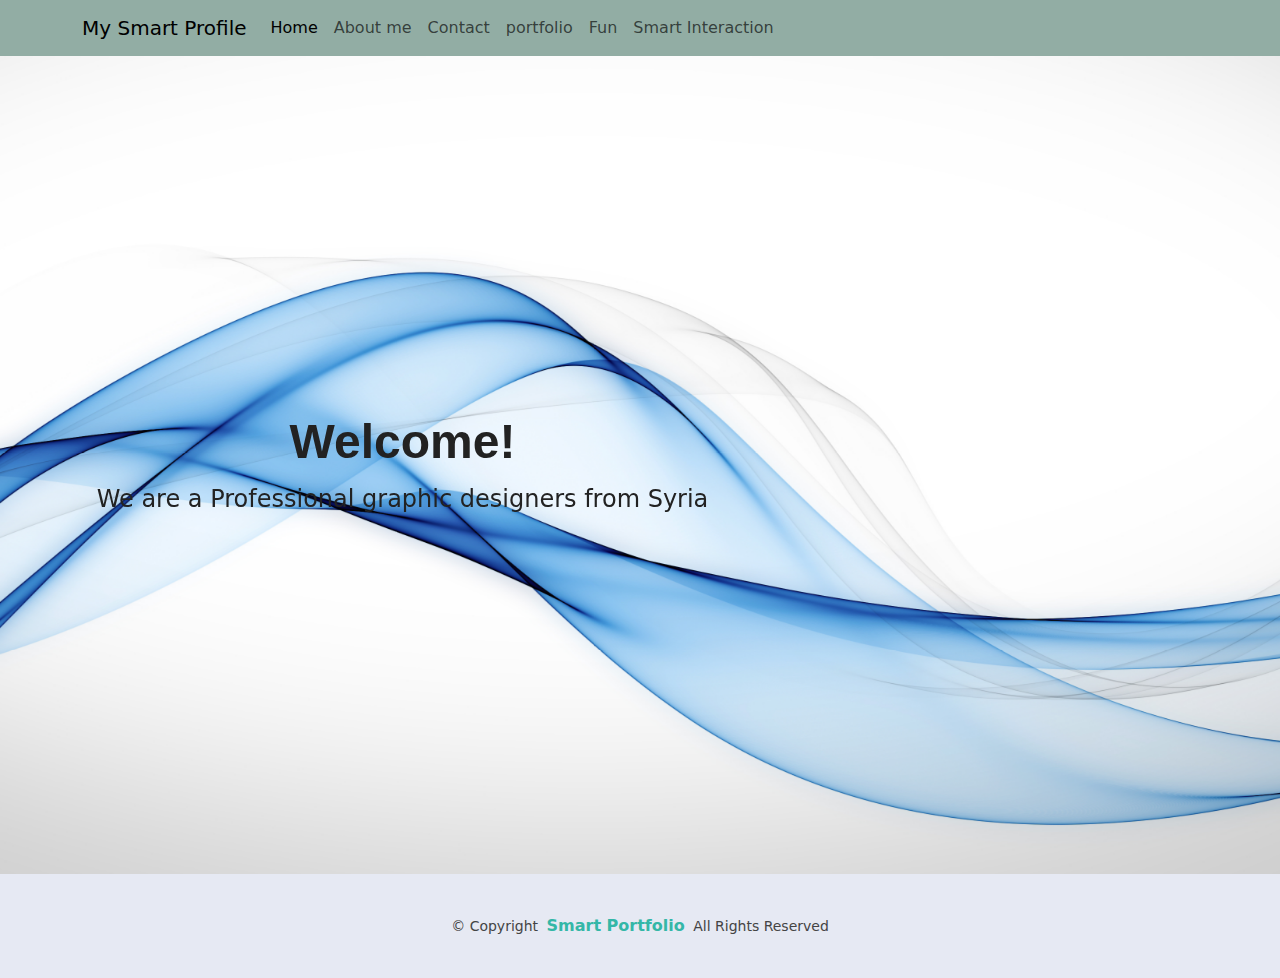
<file: index.html>
<!DOCTYPE html>
<html lang="EN" dir="ltr">
<head>
    <meta charset="UTF-8">
    <meta name="viewport" content="width=device-width, initial-scale=1.0">
    <title>My Smart Profile</title>
    <link href="css/bootstrap.min.css" rel="stylesheet">
    <link rel="stylesheet" href="css/style.css">
</head>
<body>
    <header>
        <nav class="navbar navbar-expand-md navbar-light">
            <div class="container">
                <a class="navbar-brand">My Smart Profile</a>
                <button class="navbar-toggler" type="button" data-bs-toggle="collapse" data-bs-target="#navbarNav">
                    <span class="navbar-toggler-icon"></span>
                </button>
                <div class="collapse navbar-collapse" id="navbarNav">
                    <ul class="navbar-nav">
                        <li class="nav-item">
                            <a class="nav-link active" href="index.html">Home</a>
                        </li>
                        <li class="nav-item">
                            <a class="nav-link" href="about.html">About me</a>
                        </li>
                        <li class="nav-item">
                            <a class="nav-link" href="contact.html">Contact</a>
                        </li>
                        <li class="nav-item">
                            <a class="nav-link" href="portfolio.html">portfolio</a>
                        </li>
                        <li class="nav-item">
                            <a class="nav-link" href="fun.html">Fun </a>
                        </li>
                        <li class="nav-item">
                            <a class="nav-link" href="smart.html"> Smart Interaction </a>
                        </li>
                    </ul>
                </div>
            </div>
        </nav>
    </header>

    <main class="main">
        <!-- Hero Section -->
        <section class="slide section">
          <!-- Carousel as background -->
          <div class="carousel carousel1 slide carousel-fade" data-bs-ride="carousel" data-bs-interval="1000">
            <div class="carousel-inner">
              <div class="carousel-item active">
                <img src="IMG/10.jpg" class="d-block w-100" alt="...">
              </div>
              <div class="carousel-item">
                <img src="IMG/9.jpg" class="d-block w-100" alt="...">
              </div>
              <div class="carousel-item">
                <img src="IMG/16.jpg" class="d-block w-100" alt="...">
              </div>
            </div>
          </div>
          <!-- Text Content -->
          <div class="container text-center" data-aos="zoom-out" data-aos-delay="100">
            <div class="row content d-flex justify-content-center  align-items-center">
                <div class="col-lg-7">
                    <h2>Welcome!</h2>
                    <p>We are a Professional graphic designers from Syria</p>
                </div>
                <div class="col-lg-5 image">
                    <img src="IMG/1111.png" alt="">
                </div>
            </div>
          </div>
      
        </section>
      </main>
    
      <footer id="footer" class="footer light-background">
        <div class="container">
          <div class="copyright text-center ">
            <p>© <span>Copyright</span>
              <span class="px-1 fs-6 fw-bold sitename">Smart Portfolio</span>
              <span>All Rights Reserved<br></span></p>
          </div>
        </div>
    
      </footer>

    <script src="Js/bootstrap.bundle.min.js"></script>
    <script src="Js/scripts.js"></script>
</body>
</html>
</file>
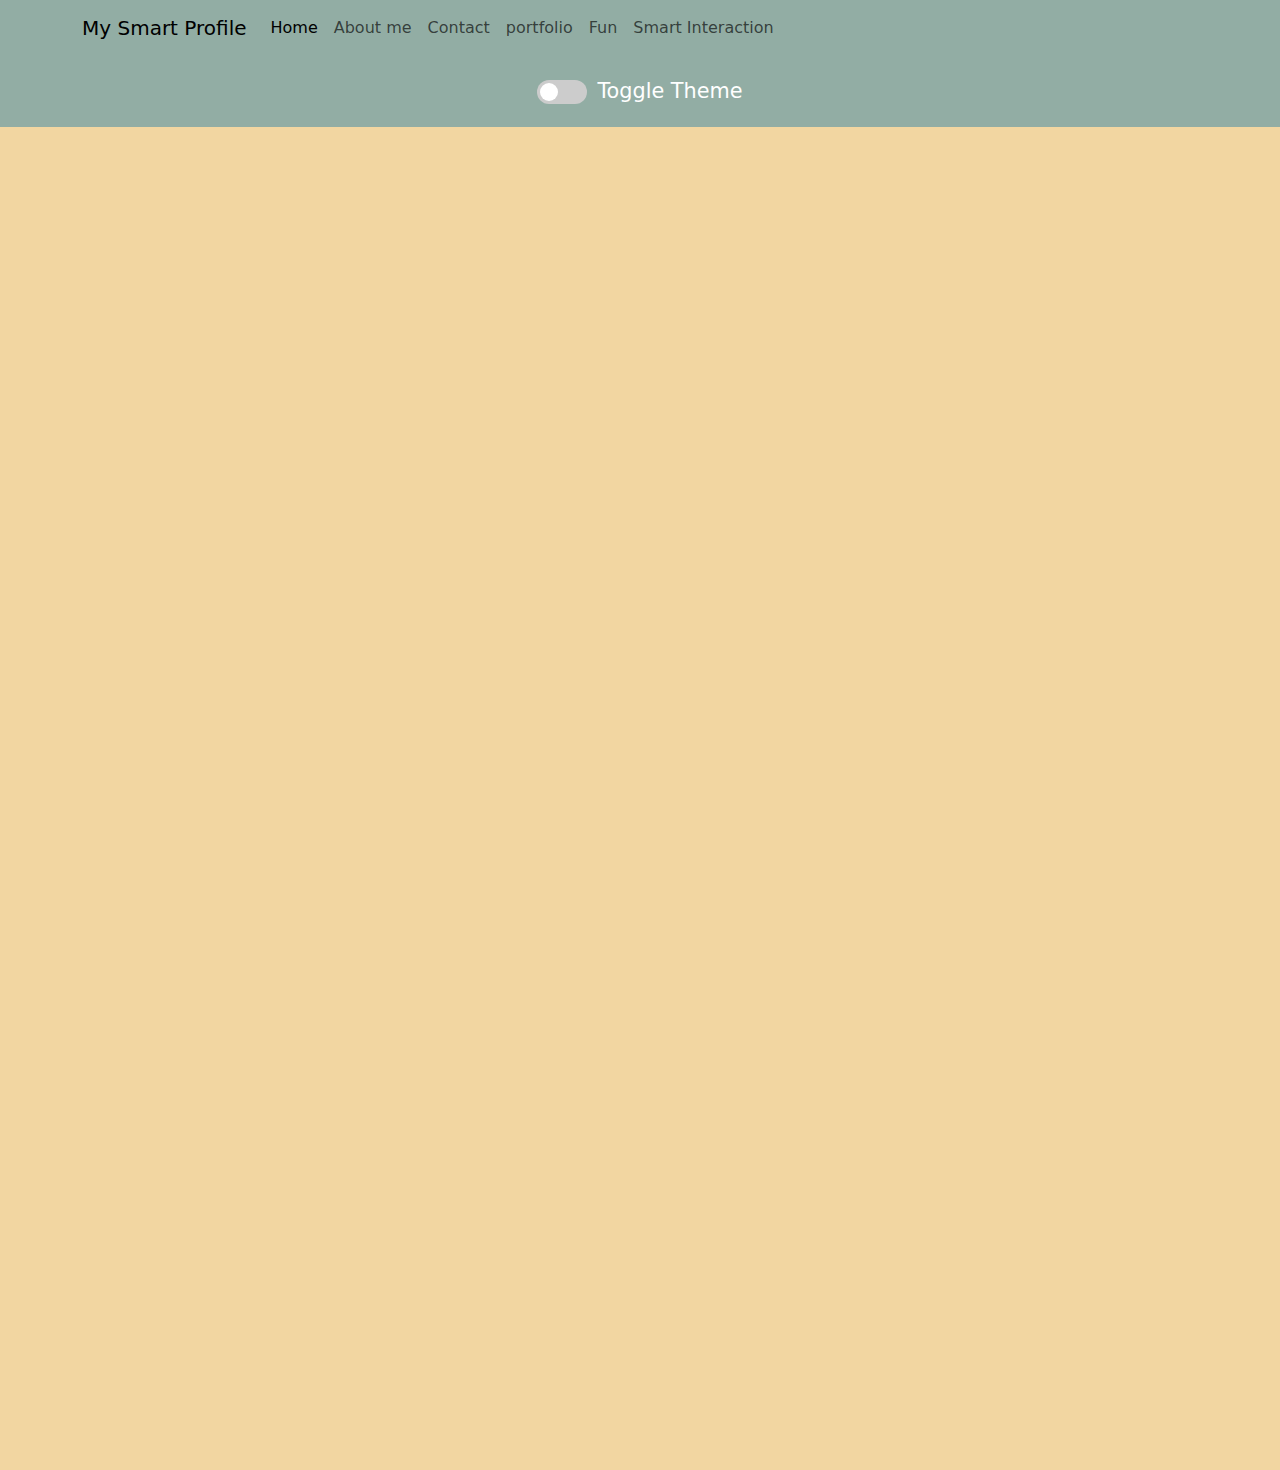
<file: about.html>
<!DOCTYPE html>
<html lang="en">
<head>
  <meta charset="UTF-8" />
  <meta name="viewport" content="width=device-width, initial-scale=1.0" />
  <title>About Me</title>
  <link href="css\bootstrap.min.css" rel="stylesheet">
  <link rel="stylesheet" href="css\style.css">
  <link href="css/bootstrap.min.css" rel="stylesheet">
  
</head>
<body>
  <header>
        <nav class="navbar navbar-expand-md navbar-light">
            <div class="container">
                <a class="navbar-brand">My Smart Profile</a>
                <button class="navbar-toggler" type="button" data-bs-toggle="collapse" data-bs-target="#navbarNav">
                    <span class="navbar-toggler-icon"></span>
                </button>
                <div class="collapse navbar-collapse" id="navbarNav">
                    <ul class="navbar-nav">
                        <li class="nav-item">
                            <a class="nav-link active" href="index.html">Home</a>
                        </li>
                        <li class="nav-item">
                            <a class="nav-link" href="about.html">About me</a>
                        </li>
                        <li class="nav-item">
                            <a class="nav-link" href="contact.html">Contact</a>
                        </li>
                        <li class="nav-item">
                            <a class="nav-link" href="portfolio.html">portfolio</a>
                        </li>
                        <li class="nav-item">
                            <a class="nav-link" href="fun.html">Fun </a>
                        </li>
                        <li class="nav-item">
                            <a class="nav-link" href="smart.html"> Smart Interaction </a>
                        </li>
                    </ul>
                </div>
            </div>
        </nav>
    </header>

    <div class="about">
      <div class="theme-toggle d-flex justify-content-center">
        <label class="switch">
          <input type="checkbox" id="themeSwitcher">
          <span class="slider"></span>
        </label>
        <span>Toggle Theme</span>
      </div>
    
      <section class="section" id="biography">
        <div class="text">
          <h2>Biography</h2>
          <p>
            I'm a passionate graphic designer with a flair for modern visuals and creative storytelling.
            My designs blend innovation and aesthetic to create stunning visual identities.
          </p>
          <button onclick="toggleMore('bio-more')">Show More</button>
          <p id="bio-more" class="hidden">
            I have worked with several startups and agencies to bring ideas to life through design, combining user experience and visual appeal.
          </p>
        </div>
        <div class="image">
          <img src="IMG\5.jpg" alt="Designer at Work" />
        </div>
      </section>
    
      <section class="section" id="hobbies">
        <div class="image">
          <img src="IMG\6.jpg" alt="Creative Workspace" />
        </div>
        <div class="text">
          <h2>Hobbies</h2>
          <p>I enjoy digital painting, photography, and exploring new design tools. Creativity extends into my free time through various artistic outlets.</p>
        </div>
      </section>
    
      <section class="section" id="goals">
        <div class="text">
          <h2>Personal Goals</h2>
          <p>I aim to establish a design studio that supports small businesses and helps them build meaningful brand identities through art and tech.</p>
        </div>
        <div class="image">
          <img src="IMG\7.jfif" alt="Design Goals" />
        </div>
      </section>
    </div>


      <script src="Js\bootstrap.bundle.min.js"></script>
    <script src="Js\scripts.js"></script>
</body>
</html>
</file>
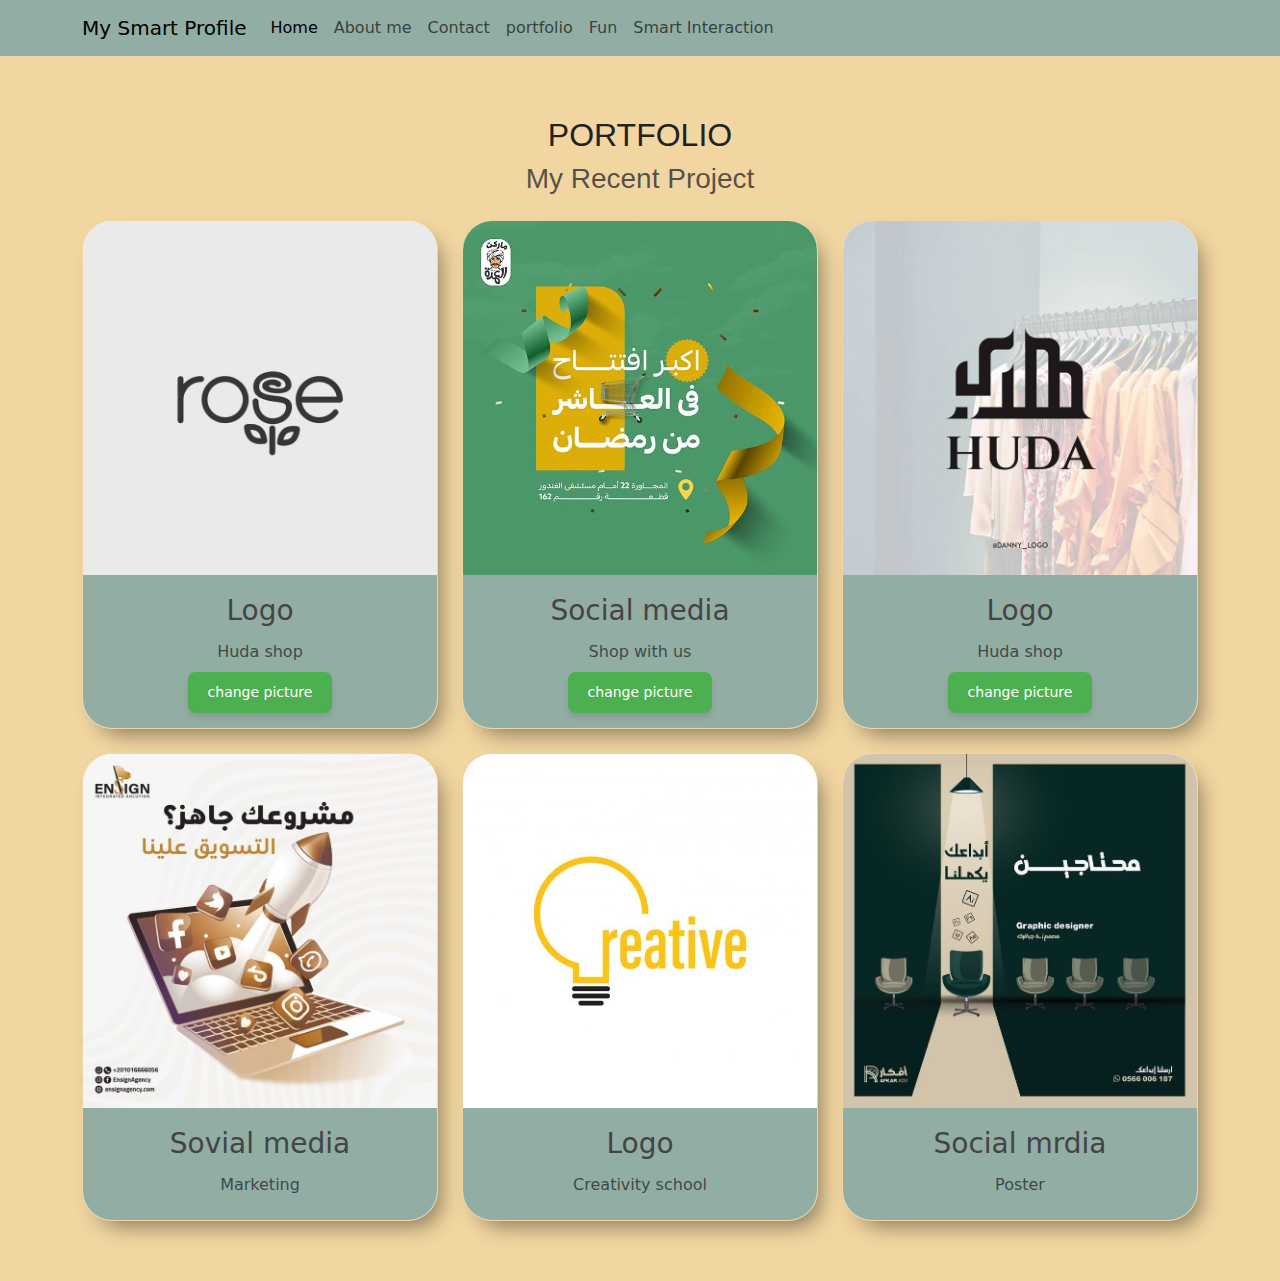
<file: portfolio.html>
<!DOCTYPE html>
<html lang="en">
    <head>
        <meta charset="utf-8" />
        <meta name="viewport" content="width=device-width, initial-scale=1, shrink-to-fit=no" />
        <meta name="description" content="" />
        <meta name="author" content="" />
        <title>Agency - Start Bootstrap Theme</title>
        
        <link rel="icon" type="image/x-icon" href="IMG\assets\favicon.ico" />
     
        <script src="Js" crossorigin="anonymous"></script>
       
        <link href="css\style.css" rel="stylesheet" type="text/css" />
        <link href="css\style.css" rel="stylesheet" type="text/css" />
       
        <link href="css\bootstrap.min.css" rel="stylesheet">
        <link rel="stylesheet" href="css\style.css">
    </head>
    <!-- شريط التنقل -->
<header>
        <nav class="navbar navbar-expand-md navbar-light">
            <div class="container">
                <a class="navbar-brand">My Smart Profile</a>
                <button class="navbar-toggler" type="button" data-bs-toggle="collapse" data-bs-target="#navbarNav">
                    <span class="navbar-toggler-icon"></span>
                </button>
                <div class="collapse navbar-collapse" id="navbarNav">
                    <ul class="navbar-nav">
                        <li class="nav-item">
                            <a class="nav-link active" href="index.html">Home</a>
                        </li>
                        <li class="nav-item">
                            <a class="nav-link" href="about.html">About me</a>
                        </li>
                        <li class="nav-item">
                            <a class="nav-link" href="contact.html">Contact</a>
                        </li>
                        <li class="nav-item">
                            <a class="nav-link" href="portfolio.html">portfolio</a>
                        </li>
                        <li class="nav-item">
                            <a class="nav-link" href="fun.html">Fun </a>
                        </li>
                        <li class="nav-item">
                            <a class="nav-link" href="smart.html"> Smart Interaction </a>
                        </li>
                    </ul>
                </div>
            </div>
        </nav>
    </header>

        <!-- Portfolio Grid-->
        <section class="page-section bg-light" id="portfolio">
            <div class="container">
                <div class="text-center">
                    <h2 class="section-heading text-uppercase">Portfolio</h2>
                    <h3 class="section-subheading text-muted mb-4">My Recent Project</h3>
                </div>
                <div class="row">
                    <div class="col-lg-4 col-sm-6 mb-4">

                        <!-- Portfolio item 1-->
                        <div class="portfolio-item">
                            <a class="portfolio-link" data-bs-toggle="modal" href="#portfolioModal1">
                                <div class="portfolio-hover">
                                    <div class="portfolio-hover-content"><i class="fas fa-plus fa-3x"></i></div>
                                </div>
                                <img id="img1" class="img-fluid" class="btn btn-primary" src="IMG\assets\imgs\1.jpg" alt="..." />
                            </a>
                            <div class="portfolio-caption d-flex flex-column align-items-center justify-content-center">
                                <div class="fs-3 pb-2"><span>Logo</span></div>
                                <div class="portfolio-caption-subheading text-muted pb-2">Huda shop</div>
                                <div class="container d-flex justify-content-center">
                        <button class="portfolio-button" onclick="changePicture('img1')">change picture</button>
                    </div>
                            </div>
                        </div>
                    </div>
                    <div class="col-lg-4 col-sm-6 mb-4">

                        <!-- Portfolio item 2-->
                        <div class="portfolio-item">
                            <a class="portfolio-link" data-bs-toggle="modal" href="#portfolioModal2">
                                <div class="portfolio-hover">
                                    <div class="portfolio-hover-content"><i class="fas fa-plus fa-3x"></i></div>
                                </div>
                                <img id="img2" class="img-fluid" class="btn btn-primary" src="IMG\assets\imgs\2.jpg" alt="..." />
                            </a>
                            <div class="portfolio-caption d-flex flex-column align-items-center justify-content-center">
                                <div class="fs-3 pb-2">Social media</div>
                                <div class="portfolio-caption-subheading text-muted pb-2">Shop with us</div>
                                <div class="container d-flex justify-content-center">
                        <button class="portfolio-button" onclick="changePicture('img2')">change picture</button>
                    </div>
                            </div>
                        </div>
                    </div>
                    <div class="col-lg-4 col-sm-6 mb-4">

                        <!-- Portfolio item 3-->
                        <div class="portfolio-item">
                            <a class="portfolio-link" data-bs-toggle="modal" href="#portfolioModal3">
                                <div class="portfolio-hover">
                                    <div class="portfolio-hover-content"><i class="fas fa-plus fa-3x"></i></div>
                                </div>
                                <img id="img3" class="img-fluid" class="btn btn-primary" src="IMG\assets\imgs\11.jpg" alt="..." />
                            </a>
                            <div class="portfolio-caption d-flex flex-column align-items-center justify-content-center">
                                <div class="fs-3 pb-2">Logo</div>
                                <div class="portfolio-caption-subheading text-muted pb-2">Huda shop</div>
                                  <div class="container d-flex justify-content-center">
                        <button class="portfolio-button" onclick="changePicture('img3')">change picture</button>
                    </div>
                            </div>
                        </div>
                    </div>
                    <div class="col-lg-4 col-sm-6 mb-4 mb-lg-0">

                        <!-- Portfolio item 4-->
                        <div class="portfolio-item">
                            <a class="portfolio-link" data-bs-toggle="modal" href="#portfolioModal4">
                                <div class="portfolio-hover">
                                    <div class="portfolio-hover-content"><i class="fas fa-plus fa-3x"></i></div>
                                </div>
                                <img  class="img-fluid" src="IMG\assets\imgs\8.jpg" alt="..." />
                            </a>
                            <div class="portfolio-caption d-flex flex-column align-items-center justify-content-center">
                                <div class="fs-3 pb-2">Sovial media</div>
                                <div class="portfolio-caption-subheading text-muted pb-2">Marketing</div>
                            </div>
                        </div>
                    </div>
                    <div class="col-lg-4 col-sm-6 mb-4 mb-sm-0">
                        <!-- Portfolio item 5-->
                        <div class="portfolio-item">
                            <a class="portfolio-link" data-bs-toggle="modal" href="#portfolioModal5">
                                <div class="portfolio-hover">
                                    <div class="portfolio-hover-content"><i class="fas fa-plus fa-3x"></i></div>
                                </div>
                                <img  class="img-fluid" src="IMG\assets\imgs\12.jpg" alt="..." />
                            </a>
                            <div class="portfolio-caption d-flex flex-column align-items-center justify-content-center">
                                <div class="fs-3 pb-2">Logo</div>
                                <div class="portfolio-caption-subheading text-muted pb-2">Creativity school</div>
                            </div>
                        </div>
                    </div>
                    <div class="col-lg-4 col-sm-6">
                        <!-- Portfolio item 6-->
                        <div class="portfolio-item">
                            <a class="portfolio-link" data-bs-toggle="modal" href="#portfolioModal6">
                                <div class="portfolio-hover">
                                    <div class="portfolio-hover-content"><i class="fas fa-plus fa-3x"></i></div>
                                </div>
                                <img class="img-fluid" src="IMG\assets\imgs\13.jpg" alt="..." />
                            </a>
                            <div class="portfolio-caption d-flex flex-column align-items-center justify-content-center">
                                <div class="fs-3 pb-2">Social mrdia</div>
                                <div class="portfolio-caption-subheading text-muted pb-2">Poster</div>
                            </div>
                        </div>
                    </div>
                </div>
            </div>
        </section>

       
       
        <script src="Js\bootstrap.bundle.min.js"></script>
        
        <script src="Js\scripts.js"></script>
 
        <script src="Js\sb-forms-0.4.1.js"></script>
    
        <script>

const currentIndexes = {
  "img1": 0,
  "img2": 0,
  "img3": 0
};

function changePicture(imgId) {
  const img = document.getElementById(imgId);

  // الصور الخاصة بكل بطاقة
  const imageMap = {
    "img1": ["IMG/assets/imgs/1.jpg", "IMG/assets/imgs/15.jpg", "IMG/assets/imgs/17.jpg"],
    "img2": ["IMG/assets/imgs/2.jpg", "IMG/assets/imgs/18.jpg", "IMG/assets/imgs/19.jpg"],
    "img3": ["IMG/assets/imgs/11.jpg", "IMG/assets/imgs/16.jpg", "IMG/assets/imgs/20.jpg"]
  };

  
  const images = imageMap[imgId];

  
  currentIndexes[imgId] = (currentIndexes[imgId] + 1) % images.length;

  
  img.src = images[currentIndexes[imgId]];
}

        </script>
    </body>
</html>
</file>
<file: css/style.css>
:root {
  --default-font: "Roboto", system-ui, -apple-system, "Segoe UI", Roboto, "Helvetica Neue", Arial, "Noto Sans", "Liberation Sans", sans-serif, "Apple Color Emoji", "Segoe UI Emoji", "Segoe UI Symbol", "Noto Color Emoji";
  --heading-font: "Raleway", sans-serif;
  --nav-font: "Poppins", sans-serif;
}

:root {
  --default-font: "Roboto", system-ui, -apple-system, "Segoe UI", Roboto, "Helvetica Neue", Arial, "Noto Sans", "Liberation Sans", sans-serif, "Apple Color Emoji", "Segoe UI Emoji", "Segoe UI Symbol", "Noto Color Emoji";
  --heading-font: "Raleway", sans-serif;
  --nav-font: "Poppins", sans-serif;
}

/* Global Colors - The following color variables are used throughout the website. Updating them here will change the color scheme of the entire website */
:root {
  --about-main-color: #92ada4;
  --smart-main-color: #92ada4;
  --portfolio-main-color: #92ada4;
  --background-color: #ffffff;
  /* Background color for the entire website, including individual sections */
  --default-color: #444444;
  /* Default color used for the majority of the text content across the entire website */
  --heading-color: #222222;
  /* Color for headings, subheadings and title throughout the website */
  --accent-color: #34b7a7;
  /* Accent color that represents your brand on the website. It's used for buttons, links, and other elements that need to stand out */
  --surface-color: #ffffff;
  /* The surface color is used as a background of boxed elements within sections, such as cards, icon boxes, or other elements that require a visual separation from the global background. */
  --contrast-color: #ffffff;
  /* Contrast color for text, ensuring readability against backgrounds of accent, heading, or default colors. */
}

/* Nav Menu Colors - The following color variables are used specifically for the navigation menu. They are separate from the global colors to allow for more customization options */
:root {
  --nav-color: #444444;
  /* The default color of the main navmenu links */
  --nav-hover-color: #34b7a7;
  /* Applied to main navmenu links when they are hovered over or active */
  --nav-mobile-background-color: #ffffff;
  /* Used as the background color for mobile navigation menu */
  --nav-dropdown-background-color: #ffffff;
  /* Used as the background color for dropdown items that appear when hovering over primary navigation items */
  --nav-dropdown-color: #444444;
  /* Used for navigation links of the dropdown items in the navigation menu. */
  --nav-dropdown-hover-color: #34b7a7;
  /* Similar to --nav-hover-color, this color is applied to dropdown navigation links when they are hovered over. */
}

.light-background {
  --background-color: #e6e9f3;
  --surface-color: #ffffff;
}

.dark-background {
  --background-color: #060606;
  --default-color: #ffffff;
  --heading-color: #ffffff;
  --surface-color: #252525;
  --contrast-color: #ffffff;
}

/* Smooth scroll */
:root {
  scroll-behavior: smooth;
}

/*--------------------------------------------------------------
  # General Styling & Shared Classes
  --------------------------------------------------------------*/
body {
  color: var(--default-color);
  background-color: var(--background-color);
  font-family: var(--default-font);
     background-color: #f2d6a1;
}

a {
  color: var(--accent-color);
  text-decoration: none;
  transition: 0.3s;
}

a:hover {
  color: color-mix(in srgb, var(--accent-color), transparent 25%);
  text-decoration: none;
}

h1,
h2,
h3,
h4,
h5,
h6 {
  color: var(--heading-color);
  font-family: var(--heading-font);
}


/*--------------------------------------------------------------
  # Global Header
  --------------------------------------------------------------*/
.header {
  color: var(--default-color);
  background-color: var(--background-color);
  padding: 15px 0;
  transition: all 0.5s;
  z-index: 997;
  box-shadow: 0px 0 18px rgba(0, 0, 0, 0.1);
}

.header .logo {
  line-height: 1;
}

.header .logo img {
  max-height: 36px;
  margin-right: 8px;
}

.header .logo h1 {
  font-size: 32px;
  margin: 0;
  font-weight: 300;
  text-transform: uppercase;
  color: var(--heading-color);
}

.header .header-social-links {
  padding-right: 15px;
}

.header .header-social-links a {
  color: color-mix(in srgb, var(--default-color), transparent 40%);
  padding-left: 6px;
  display: inline-block;
  transition: 0.3s;
  font-size: 16px;
}

.header .header-social-links a:hover {
  color: var(--accent-color);
}

.header .header-social-links a i {
  line-height: 0px;
}

@media (max-width: 1200px) {
  .header .logo {
    order: 1;
  }

  .header .header-social-links {
    order: 2;
  }

  .header .navmenu {
    order: 3;
  }
}


/*--------------------------------------------------------------
  # Global Footer
  --------------------------------------------------------------*/
.footer {
  color: var(--default-color);
  background-color: var(--background-color);
  font-size: 14px;
  padding: 40px 0;
  position: relative;
}

.footer .copyright p {
  margin-bottom: 0;
}

.footer .social-links {
  margin-top: 20px;
}

.footer .social-links a {
  display: flex;
  align-items: center;
  justify-content: center;
  width: 40px;
  height: 40px;
  border-radius: 50%;
  border: 1px solid color-mix(in srgb, var(--default-color), transparent 50%);
  font-size: 16px;
  color: color-mix(in srgb, var(--default-color), transparent 50%);
  margin: 0 5px;
  transition: 0.3s;
}

.footer .social-links a:hover {
  color: var(--accent-color);
  border-color: var(--accent-color);
}

.footer .sitename {
  color: var(--accent-color);
}

/*--------------------------------------------------------------
  # Global Page Titles & Breadcrumbs
  --------------------------------------------------------------*/
.page-title {
  color: var(--default-color);
  background-color: var(--background-color);
  padding: 25px 0;
  position: relative;
  border-bottom: 1px solid color-mix(in srgb, var(--default-color), transparent 85%);
}

.page-title h1 {
  font-size: 24px;
  font-weight: 400;
}

.page-title .breadcrumbs ol {
  display: flex;
  flex-wrap: wrap;
  list-style: none;
  padding: 0;
  margin: 0;
  font-size: 14px;
  font-weight: 400;
}

.page-title .breadcrumbs ol li+li {
  padding-left: 10px;
}

.page-title .breadcrumbs ol li+li::before {
  content: "/";
  display: inline-block;
  padding-right: 10px;
  color: color-mix(in srgb, var(--default-color), transparent 70%);
}

/*--------------------------------------------------------------
  # Global Sections
  --------------------------------------------------------------*/
section,
.section {
  color: var(--default-color);
  padding: 60px 0;
  scroll-margin-top: 100px;
  overflow: clip;
}

@media (max-width: 1199px) {

  section,
  .section {
    scroll-margin-top: 66px;
  }
}

/*--------------------------------------------------------------
  # Global Section Titles
  --------------------------------------------------------------*/
.section-title {
  text-align: center;
  padding-bottom: 60px;
  position: relative;
}

.section-title h2 {
  font-size: 32px;
  font-weight: 700;
  margin-bottom: 20px;
  padding-bottom: 20px;
  position: relative;
}

.section-title h2:after {
  content: "";
  position: absolute;
  display: block;
  width: 50px;
  height: 3px;
  background: var(--accent-color);
  left: 0;
  right: 0;
  bottom: 0;
  margin: auto;
}

.section-title p {
  margin-bottom: 0;
}

/*--------------------------------------------------------------
  # slider Section
  --------------------------------------------------------------*/

.slide {
  width: 100%;
  min-height: calc(100vh - 82px);
  position: relative;
  padding: 0;
  display: flex;
  align-items: center;
  justify-content: center;
}

@media (max-width: 1200px) {
  .slide {
    min-height: calc(100vh - 68px);
  }
}

.slide .carousel-item img {
  position: absolute;
  inset: 0;
  display: block;
  width: 100%;
  height: 100%;
  object-fit: cover;
  z-index: 1;
}

/* Carousel as background inside */
.carousel1 {
  position: absolute;
  inset: 0;
  z-index: 1;
  height: 100%;
  width: 100%;
  overflow: hidden;
}

.carousel1 .carousel-inner,
.carousel1 .carousel-item,
.carousel1 img {
  height: 100%;
  width: 100%;
  object-fit: cover;
}

.slide .content image {
  position: relative;
  overflow: hidden;
  background-color: #34b7a7;
}

.slide .content img {
  width: 100%;

}

.slide .container {
  z-index: 3;
}

.slide h2 {
  margin: 0;
  font-size: 48px;
  font-weight: 700;
}

.slide p {
  margin: 10px 0 0 0;
  font-size: 24px;
  color: var(--heading-color);
}

.slide .btn-get-started {
  color: var(--contrast-color);
  background: var(--accent-color);
  font-family: var(--heading-font);
  text-transform: uppercase;
  font-weight: 600;
  font-size: 12px;
  letter-spacing: 1px;
  display: inline-block;
  padding: 12px 40px;
  border-radius: 50px;
  transition: 0.5s;
  margin-top: 30px;
}

.slide .btn-get-started:hover {
  background: color-mix(in srgb, var(--accent-color) 90%, white 20%);
}

@media (max-width: 768px) {
  .slide h2 {
    font-size: 32px;
  }

  .slide p {
    font-size: 18px;
  }
}

/*--------------------------------------------------------------
  # About Section
  --------------------------------------------------------------*/
  .about-body {
   

    background-color: #f2d6a1;
    color: #84572f;
    transition: background-color 1s, color 1s;
  }
  
.about .section {
  display: flex;

  padding: 40px 5%;
  align-items: center;
  background-color: #f2d6a1;
    color: #84572f;
  justify-content: space-between;
  gap: 30px;
}

.about .section .image {
	width:50%;
}
.about .section .text {
	width:50%;
}
.about .text h2 {
  color: var(--about-main-color);
  font-size: 2.5rem;
  font-weight: bold;
  margin-bottom: 10px;
  animation: fadeInUp 1s ease-in-out;
}

.about .text p {
  font-size: 1.8rem;
  line-height: 1.6;
  animation: fadeIn 1.5s ease-in-out;
}

.about .image img {
  width: 80%;
  border-radius: 10px;
  box-shadow: 0 8px 16px rgba(0, 0, 0, 0.2);
  animation: zoomIn 1s ease;
}

/* Theme Toggle */
.about .theme-toggle {
  display: flex;
  align-items: center;
  font-weight: 400;
  font-size: 1.3em;
  padding: 20px;
  background: var(--about-main-color);
  color: white;
}

.about .switch {
  position: relative;
  display: inline-block;
  width: 50px;
  height: 24px;
  margin-right: 10px;
}

.about .switch input {
  opacity: 0;
  width: 0;
  height: 0;
}

.about .slider {
  position: absolute;
  cursor: pointer;
  background-color: #ccc;
  top: 0;
  left: 0;
  right: 0;
  bottom: 0;
  transition: 0.4s;
  border-radius: 24px;
}

.about .slider:before {
  position: absolute;
  content: "";
  height: 18px;
  width: 18px;
  left: 3px;
  bottom: 3px;
  background-color: white;
  transition: 0.4s;
  border-radius: 50%;
}

input:checked+.slider {
  background-color: #617c73;
}

input:checked+.slider:before {
  transform: translateX(26px);
}

/* Hidden text */
.about .hidden {
  display: none;
}

/* Show More Button */
.about button {
  background-color: var(--about-main-color);
  color: var(--contrast-color);
  border: none;
  font-weight: 500;
  padding: 12px 20px;
  font-size: 1.2rem;
  border-radius: 8px;
  cursor: pointer;
  transition: background-color 0.3s ease, transform 0.2s ease;
  box-shadow: 0 4px 8px rgba(0, 0, 0, 0.2);
}

.about button:hover {
  background-color: #bcdbd1;
  color: #444;
  transform: scale(1.05);
}

.about button:active {
  transform: scale(0.98);
}

/* Hidden Paragraph */
.about #bio-more {
  margin-top: 15px;
  font-size: 1.1rem;
  line-height: 1.5;
  transition: opacity 0.5s ease;
  background-color: #92ada4;
  padding: 15px;
  border-radius: 10px;
  color: white;
}

/* When hidden */
.about .hidden {
  display: none;
}

/* Animations */
@keyframes fadeIn {
  from {
    opacity: 0;
  }

  to {
    opacity: 1;
  }
}

@keyframes fadeInUp {
  from {
    opacity: 0;
    transform: translateY(30px);
  }

  to {
    opacity: 1;
    transform: translateY(0);
  }
}

@keyframes zoomIn {
  from {
    transform: scale(0.95);
    opacity: 0;
  }

  to {
    transform: scale(1);
    opacity: 1;
  }
}

/* Dark Theme */
body.dark-mode .about {
  background-color: #2e2e2e;
  /* background-color: #84572f; */
  color: #92ada4;
}

.dark-mode .about .section {
  background: #545757;
}

.dark-mode .about .section {
  color: var(--contrast-color);
}

body.dark-mode .about .theme-toggle {
  font-weight: 400;
  font-size: 1.3em;
  background: #444;
  color: #92ada4;
}

.darkmode .about .slider {
  background-color: var(--about-main-color);
}

/* Responsive */
@media (max-width: 768px) {
  .about .section {
    flex-direction: column;
  }

  .about .text,
  .image {
    flex: 1 1 100%;
  }

  .about .text h2 {
    font-size: 2rem;
  }
  .about .section .image {
	width:100%;
}
.about .section .text {
	width:100%;
}
}

.navbar {
  background-color: var(--about-main-color);
}


/*--------------------------------------------------------------
  # fun Section
  --------------------------------------------------------------*/
.fun-sec {
  margin: 0;
  font-family: 'Segoe UI', Tahoma, Geneva, Verdana, sans-serif;
  background-color: #f2d6a1;
  color: #84572f;
  min-height: 100vh;
  display: flex;
  justify-content: center;
  align-items: center;
  padding: 40px 20px;
}

/* Main container with flex to split text and image */
.fun-sec.container {
  display: flex;
  flex-wrap: wrap;
  justify-content: space-between;
  gap: 30px;
  max-width: 1100px;
  width: 100%;
  background: #92ada4;
  margin-top: 30px;
  border-radius: 20px;
  box-shadow: 0 8px 20px rgba(0, 0, 0, 0.15);
  padding: 30px;
}

/* Text block and image block */
.text-block,
.image-block {
  flex: 1 1 45%;
  background: #fff9e5;
  border-radius: 15px;
  padding: 30px 25px;
  box-shadow: 0 4px 15px rgba(132, 87, 47, 0.2);
  display: flex;
  flex-direction: column;
  justify-content: center;
}

/* Content box that slides up/down */
.fun-sec .content-box {
  margin-top: 20px;
  padding: 20px;
  background-color: #f1a805;
  color: #fff;
  border-radius: 12px;
  box-shadow: 0 4px 12px rgba(241, 168, 5, 0.5);
  display: none;
  /* Hidden initially */
  font-size: 1.1rem;
  line-height: 1.5;
}

/* Image styling with smooth transition */
.fun-sec img {
  width: 100%;
  max-width: 350px;
  border-radius: 20px;
  box-shadow: 0 8px 25px rgba(132, 87, 47, 0.3);
  transition: opacity 1s ease, transform 0.5s ease;
  cursor: pointer;
}

/* Buttons with colors and hover effects */
.fun-sec button {
  padding: 12px 20px;
  margin-top: 15px;
  background-color: #84572f;
  color: #fff;
  border: none;
  border-radius: 25px;
  font-weight: 600;
  font-size: 1rem;
  cursor: pointer;
  box-shadow: 0 4px 12px rgba(132, 87, 47, 0.3);
  transition: background-color 0.3s ease, transform 0.2s ease;
  align-self: flex-start;
}

.fun-sec button:hover {
  background-color: #f1a805;
  color: #84572f;
  transform: scale(1.05);
}

/* Responsive adjustments for smaller screens */
@media (max-width: 768px) {
  .fun-sec.container {
    flex-direction: column;
    padding: 20px;
  }

  .fun-sec.text-block,
  .image-block {
    flex: 1 1 100%;
    max-width: 100%;
  }

  .fun-sec img {
    max-width: 70%;
  }
}

#portfolio {
    background-color: #f2d6a1 !important;
    padding: 60px 0;
}
.body-portfolio {
  background-color: #f2d6a1;
}
.portfolio-item {
  border: 1px #f2d6a1 solid;
  border-radius: 30px;
  overflow: hidden;
  box-shadow: 9px 12px 21px -7px rgba(0, 0, 0, 0.44);
  background-color: var(--background-color); 
}

.portfolio-item .portfolio-caption {
  padding: 15px;
  background-color: var(--portfolio-main-color);
}

.portfolio-button{
  background-color: #4CAF50; /* لون أخضر */
  color: white;
  padding: 10px 20px;
  font-size: 14px;
  border: none;
  border-radius: 8px;
  cursor: pointer;
  transition: background-color 0.3s ease, transform 0.2s ease;
  box-shadow: 0 4px 6px rgba(0, 0, 0, 0.1);
}

.portfolio-button:hover {
  background-color: #45a049;
  transform: scale(1.05);
}

.portfolio-button:active {
  transform: scale(0.98);
}


/* fun Section**/
/* Reset and base styles */
.body-fun{
background-color: #f2d6a1;	
}
.fun-sec {
  margin: 0;
  font-family: 'Segoe UI', Tahoma, Geneva, Verdana, sans-serif;
  background-color: #f2d6a1;
  color: #84572f;
  min-height: 100vh;
  display: flex;
  justify-content: center;
  align-items: center;
  padding: 40px 20px;
}

/* Main container with flex to split text and image */
.fun-sec.container {
  display: flex;
  flex-wrap: wrap;
  justify-content: space-between;
  gap: 30px;
  max-width: 1100px;
  width: 100%;
  background: #92ada4;
  margin-top: 30px;
  border-radius: 20px;
  box-shadow: 0 8px 20px rgba(0, 0, 0, 0.15);
  padding: 30px;
}

/* Text block and image block */
.fun-sec .disabled{
	display:none ;
}
.text-block, .image-block {
  flex: 1 1 45%;
  background: #fff9e5;
  border-radius: 15px;
  padding: 30px 25px;
  box-shadow: 0 4px 15px rgba(132, 87, 47, 0.2);
  display: flex;
  flex-direction: column;
  justify-content: center;
  width:100%;
}

/* Content box that slides up/down */
.fun-sec .content-box {
  margin-top: 20px;
  padding: 20px;
  background-color: #f1a805;
  color: #fff;
  border-radius: 12px;
  box-shadow: 0 4px 12px rgba(241, 168, 5, 0.5);
  display: none;  /* Hidden initially */
  font-size: 1.1rem;
  line-height: 1.5;
}

/* Image styling with smooth transition */
.fun-sec img {
  width: 100%;
  max-width: 350px;
  border-radius: 20px;
  box-shadow: 0 8px 25px rgba(132, 87, 47, 0.3);
  transition: opacity 1s ease, transform 0.5s ease;
  cursor: pointer;
}

/* Buttons with colors and hover effects */
.fun-sec button {
  padding: 12px 20px;
  margin-top: 15px;
  width: 195px;
  background-color: #84572f;
  color: #fff;
  border: none;
  border-radius: 25px;
  font-weight: 600;
  font-size: 1rem;
  cursor: pointer;
  box-shadow: 0 4px 12px rgba(132, 87, 47, 0.3);
  transition: background-color 0.3s ease, transform 0.2s ease;
  align-self: flex-start;
}
.buttons-flex{
	flex-direction: row;
}
.fun-sec button:hover {
  background-color: #f1a805;
  color: #84572f;
  transform: scale(1.05);
}
 # .smart Section
  --------------------------------------------------------------*/
.smart-body {
    background-color: #f2d6a1;
    color: #84572f;
    transition: background-color 1s, color 1s;
    min-height: 100vh;
        margin: 0;
    padding: 0;

}
 .smart {
    flex: 1;
    min-height: calc(100vh - 56px); 
    background-color: inherit;
    transition: all 0.5s ease;
}
.smart .section{
  display: flex;

  padding: 40px 5%;
  align-items: center;
  background-color: #f2d6a1;
    color: #84572f;
  justify-content: space-between;
  gap: 30px;
  min-height: 100vh;
  
}
/* smart Theme Toggle */
.smart .theme-toggle {
  display: flex;
  align-items: center;
  font-weight: 400;
  font-size: 1.3em;
  padding: 20px;
  background: var(--smart-main-color);
  color: white;
}

.smart .switch {
  position: relative;
  display: inline-block;
  width: 50px;
  height: 24px;
  margin-right: 10px;
}

.smart .switch input {
  opacity: 0;
  width: 0;
  height: 0;
}

.smart .slider {
  position: absolute;
  cursor: pointer;
  background-color: #ccc;
  top: 0;
  left: 0;
  right: 0;
  bottom: 0;
  transition: 0.4s;
  border-radius: 24px;
}

.smart .slider:before {
  position: absolute;
  content: "";
  height: 18px;
  width: 18px;
  left: 3px;
  bottom: 3px;
  background-color: white;
  transition: 0.4s;
  border-radius: 50%;
}

input:checked+.slider {
  background-color: #617c73;
}

input:checked+.slider:before {
  transform: translateX(26px);
}
/* Dark Theme */
body.dark-mode .smart {
  background-color: #2e2e2e;
  /* background-color: #84572f; */
  color: #92ada4;
}
section.dark-mode .smart {
  background: #545757;
}
.dark-mode .smart {
  background: #545757;
}

.dark-mode .smart {
  color: var(--contrast-color);
}

body.dark-mode .smart .theme-toggle {
  font-weight: 400;
  font-size: 1.3em;
  background: #444;
  color: #92ada4;
}

.darkmode .smart .slider {
  background-color: var(--smart-main-color);
}
/* Responsive adjustments for smaller screens */
@media (max-width: 768px) {
  .fun-sec.container {
    flex-direction: column;
    padding: 20px;
  }

  .fun-sec.text-block, .image-block {
    flex: 1 1 100%;
    max-width: 100%;
  }
.fun-sec .disabled{
	display: flex;
}
  .fun-sec img {
    max-width: 70%;
  }
}
</file>
